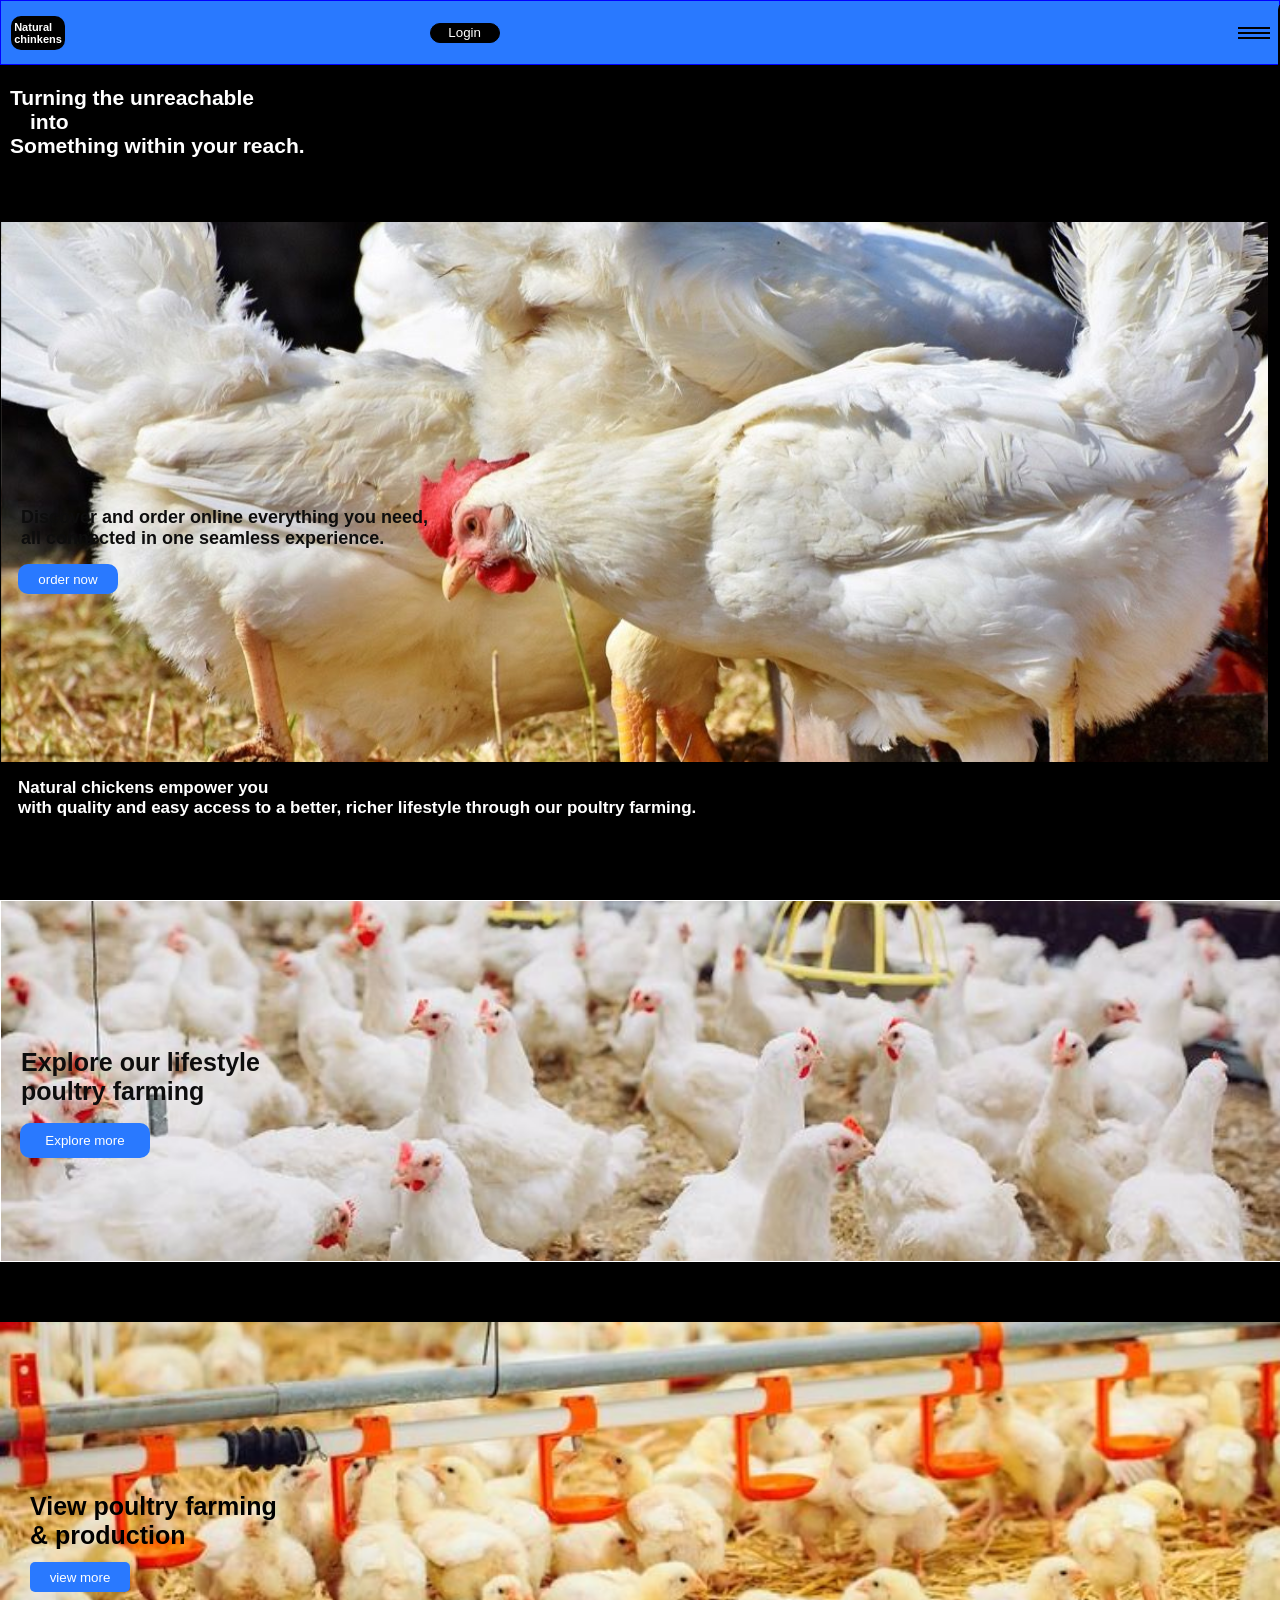
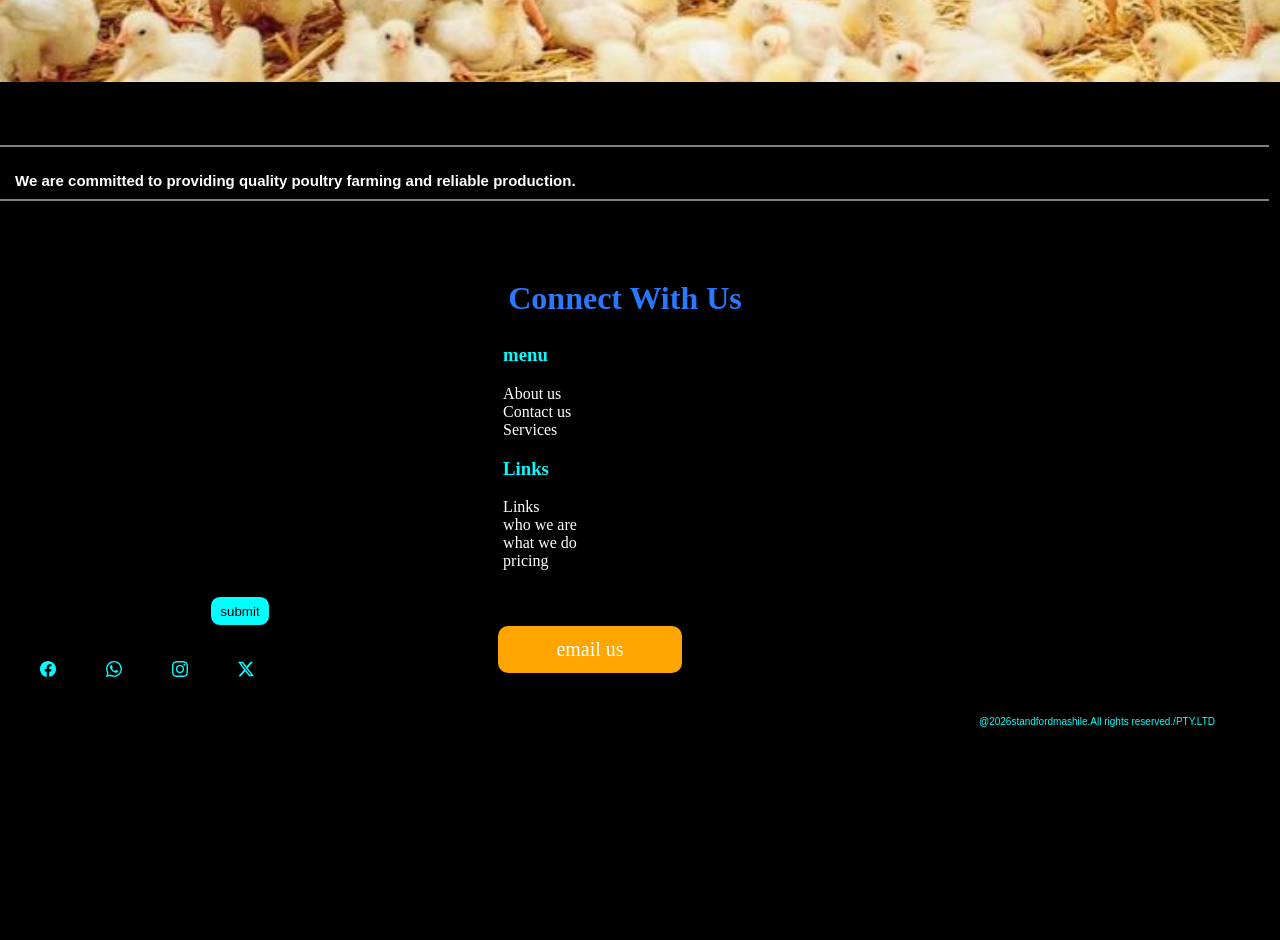
<file: index.html>
<!DOCTYPE html>
<html lang="en">
<head>
    <meta charset="UTF-8">
    <meta name="viewport" content="width=device-width, initial-scale=1.0">
    <title>Document</title>
    <link  rel="stylesheet" href="style.css" href="https://fonts.googleapis.com/css2?family=Poppins:wght@400;600&display=swap">
    <script src="index.js" async defer></script>
</head>
<body>
    <div>
        <header>
            
         <h4 class="text1">Natural<br> chinkens</h4>
         <button class="button1">Login</button>
            <section class="page4">
           
            <div class="menu">
                <span class="display">x</span>
             <ul class="ul2">
                <li>Home</li>
                <li>About us</li>
                <li>Contact us</li>
                <li>Services</li>
             </ul>
            </div>
            
        </section>
         <div class="spans">
            
            <span class="span"></span>
            <sapn class="span"></sapn>
            <span class="span"></span>
         </div>
        </header>

        <main>
            
            <div class="text2"><h3 class="text3">Turning the unreachable
                <br> <span class="text4">into</span>
                 <br>Something within your reach.</h3>
                </div>
            <div class="page1">
                  <h2 class="text5"> Discover and order online 
                   everything you need,<br> all connected in
                    one seamless experience.</h2>
                  <button class="button2">order now</button>  
            </div>
             <div class="text6" >
                <h2 class="text7">Natural chickens empower you<br> with quality
                     and easy access to a better, richer
                      lifestyle through our poultry farming.</h2>
             </div>
            <div class="page2">
                 <h1 class="text8">Explore our
                     lifestyle<br> poultry farming</h1>
                     <button class="button3">Explore more</button>
            </div>

            <div class="page3">
                <h1 class="text9">View poultry
                     farming <br>& production</h1>
                    <button class="button4">view more</button>
            </div>
        </main>

       
       
        <footer class="footer">
            <div class="line1"></div>
          <h1 class="text10">We are committed to providing quality poultry 
            farming and reliable production.</h1>
           <div class="line"></div>

           <div class="footer1">
            
            <h1 class="text11">Connect With  Us</h1>  
            
              <ul class="ul1">
            
                <h3 class="text12">menu</h3>

                <li>About us</li>
                <li> Contact us</li>
                <li>Services</li>

                 <h3 class="text12">Links</h3>
                    
                 <li>Links</li>
                 <li>who we are </li>
                 <li>what we do</li>
                 <li>pricing</li>
              </ul>

              <div><input class="input1" type="email" 
             placeholder="email us" >
             <button class="button5">submit</button>

             <div class="icons">
              <h6><svg xmlns="http://www.w3.org/2000/svg" width="16" height="16" fill="currentColor" class="bi bi-facebook" viewBox="0 0 16 16">
  <path d="M16 8.049c0-4.446-3.582-8.05-8-8.05C3.58 0-.002 3.603-.002 8.05c0 4.017 2.926 7.347 6.75 7.951v-5.625h-2.03V8.05H6.75V6.275c0-2.017 1.195-3.131 3.022-3.131.876 0 1.791.157 1.791.157v1.98h-1.009c-.993 0-1.303.621-1.303 1.258v1.51h2.218l-.354 2.326H9.25V16c3.824-.604 6.75-3.934 6.75-7.951"/>
</svg></h6>

<h6><svg xmlns="http://www.w3.org/2000/svg" width="16" height="16" fill="currentColor" class="bi bi-whatsapp" viewBox="0 0 16 16">
  <path d="M13.601 2.326A7.85 7.85 0 0 0 7.994 0C3.627 0 .068 3.558.064 7.926c0 1.399.366 2.76 1.057 3.965L0 16l4.204-1.102a7.9 7.9 0 0 0 3.79.965h.004c4.368 0 7.926-3.558 7.93-7.93A7.9 7.9 0 0 0 13.6 2.326zM7.994 14.521a6.6 6.6 0 0 1-3.356-.92l-.24-.144-2.494.654.666-2.433-.156-.251a6.56 6.56 0 0 1-1.007-3.505c0-3.626 2.957-6.584 6.591-6.584a6.56 6.56 0 0 1 4.66 1.931 6.56 6.56 0 0 1 1.928 4.66c-.004 3.639-2.961 6.592-6.592 6.592m3.615-4.934c-.197-.099-1.17-.578-1.353-.646-.182-.065-.315-.099-.445.099-.133.197-.513.646-.627.775-.114.133-.232.148-.43.05-.197-.1-.836-.308-1.592-.985-.59-.525-.985-1.175-1.103-1.372-.114-.198-.011-.304.088-.403.087-.088.197-.232.296-.346.1-.114.133-.198.198-.33.065-.134.034-.248-.015-.347-.05-.099-.445-1.076-.612-1.47-.16-.389-.323-.335-.445-.34-.114-.007-.247-.007-.38-.007a.73.73 0 0 0-.529.247c-.182.198-.691.677-.691 1.654s.71 1.916.81 2.049c.098.133 1.394 2.132 3.383 2.992.47.205.84.326 1.129.418.475.152.904.129 1.246.08.38-.058 1.171-.48 1.338-.943.164-.464.164-.86.114-.943-.049-.084-.182-.133-.38-.232"/>
</svg></h6>

<h6><svg xmlns="http://www.w3.org/2000/svg" width="16" height="16" fill="currentColor" class="bi bi-instagram" viewBox="0 0 16 16">
  <path d="M8 0C5.829 0 5.556.01 4.703.048 3.85.088 3.269.222 2.76.42a3.9 3.9 0 0 0-1.417.923A3.9 3.9 0 0 0 .42 2.76C.222 3.268.087 3.85.048 4.7.01 5.555 0 5.827 0 8.001c0 2.172.01 2.444.048 3.297.04.852.174 1.433.372 1.942.205.526.478.972.923 1.417.444.445.89.719 1.416.923.51.198 1.09.333 1.942.372C5.555 15.99 5.827 16 8 16s2.444-.01 3.298-.048c.851-.04 1.434-.174 1.943-.372a3.9 3.9 0 0 0 1.416-.923c.445-.445.718-.891.923-1.417.197-.509.332-1.09.372-1.942C15.99 10.445 16 10.173 16 8s-.01-2.445-.048-3.299c-.04-.851-.175-1.433-.372-1.941a3.9 3.9 0 0 0-.923-1.417A3.9 3.9 0 0 0 13.24.42c-.51-.198-1.092-.333-1.943-.372C10.443.01 10.172 0 7.998 0zm-.717 1.442h.718c2.136 0 2.389.007 3.232.046.78.035 1.204.166 1.486.275.373.145.64.319.92.599s.453.546.598.92c.11.281.24.705.275 1.485.039.843.047 1.096.047 3.231s-.008 2.389-.047 3.232c-.035.78-.166 1.203-.275 1.485a2.5 2.5 0 0 1-.599.919c-.28.28-.546.453-.92.598-.28.11-.704.24-1.485.276-.843.038-1.096.047-3.232.047s-2.39-.009-3.233-.047c-.78-.036-1.203-.166-1.485-.276a2.5 2.5 0 0 1-.92-.598 2.5 2.5 0 0 1-.6-.92c-.109-.281-.24-.705-.275-1.485-.038-.843-.046-1.096-.046-3.233s.008-2.388.046-3.231c.036-.78.166-1.204.276-1.486.145-.373.319-.64.599-.92s.546-.453.92-.598c.282-.11.705-.24 1.485-.276.738-.034 1.024-.044 2.515-.045zm4.988 1.328a.96.96 0 1 0 0 1.92.96.96 0 0 0 0-1.92m-4.27 1.122a4.109 4.109 0 1 0 0 8.217 4.109 4.109 0 0 0 0-8.217m0 1.441a2.667 2.667 0 1 1 0 5.334 2.667 2.667 0 0 1 0-5.334"/>
</svg></h6>

<h6><svg xmlns="http://www.w3.org/2000/svg" width="16" height="16" fill="currentColor" class="bi bi-twitter-x" viewBox="0 0 16 16">
  <path d="M12.6.75h2.454l-5.36 6.142L16 15.25h-4.937l-3.867-5.07-4.425 5.07H.316l5.733-6.57L0 .75h5.063l3.495 4.633L12.601.75Zm-.86 13.028h1.36L4.323 2.145H2.865z"/>
</svg></h6>

             </div>
             <p class="text13">@2026standfordmashile.All rights reserved./PTY.LTD</p>
            </div>
            </div>
            </div>
    
           </div>
        </footer>
    </div>
</body>
</html>
</file>
